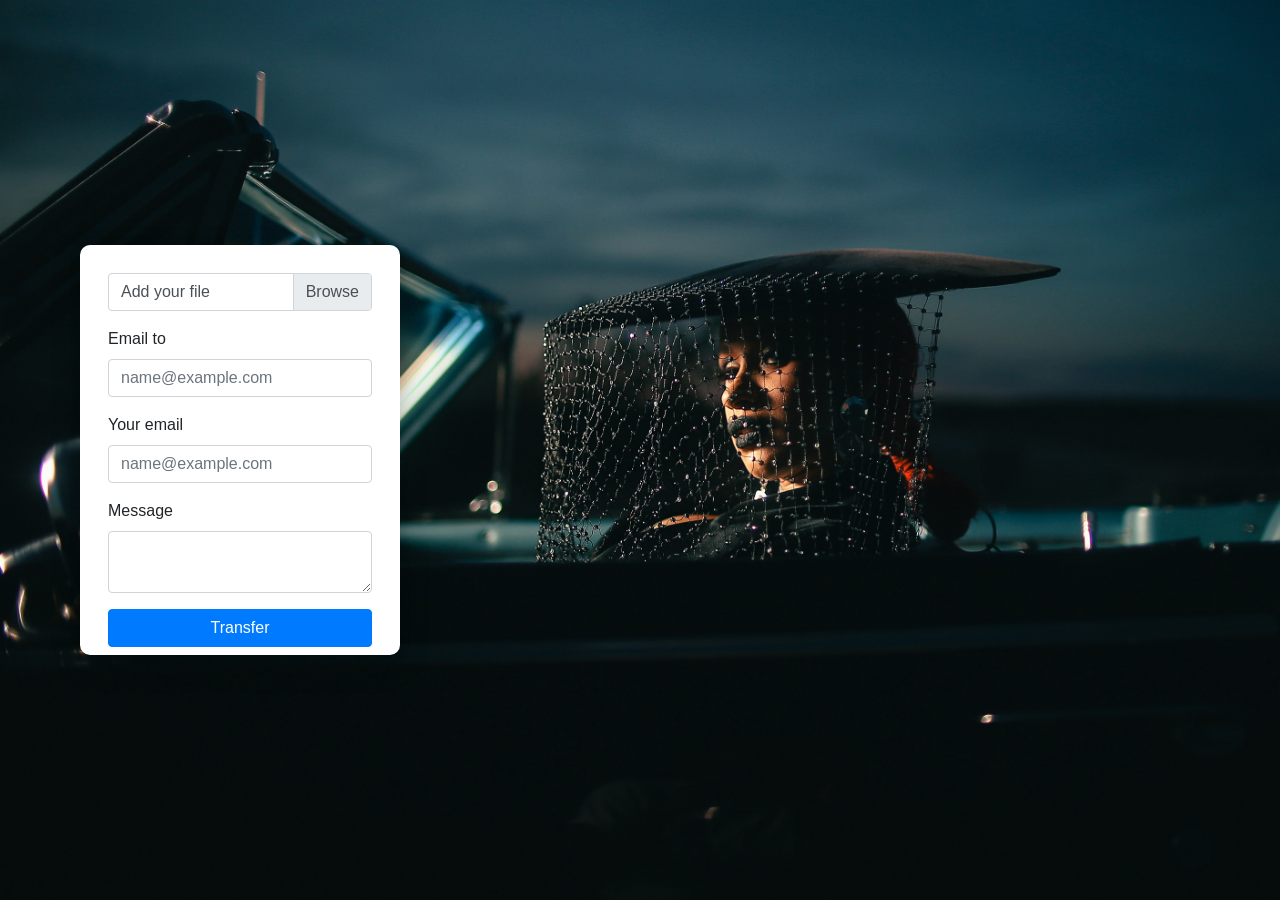
<file: index.html>
<!DOCTYPE html>
<html lang="en">

<head>
    <meta charset="UTF-8">
    <meta name="viewport" content="width=device-width, initial-scale=1.0">
    <title>Document</title>
    <link rel="stylesheet" href="css/bootstrap.min.css">
    <link rel="stylesheet" href="css/style.css">
</head>

<body>
    <section id="app">
        <div class="transfer">
            <form method="POST" enctype="multipart/form-data">
                <div class="custom-file">
                    <input type="file" class="custom-file-input" id="file">
                    <label class="custom-file-label" for="file">Add your file</label>
                </div>
                <div class="form-group mt-3">
                    <label for="EmailTo">Email to</label>
                    <input type="email" class="form-control" id="EmailTo"
                        placeholder="name@example.com">
                </div>
                <div class="form-group">
                    <label for="YourEmail">Your email</label>
                    <input type="email" class="form-control" id="YourEmail"
                        placeholder="name@example.com">
                </div>
                <div class="form-group">
                    <label for="Message">Message</label>
                    <textarea type="email" class="form-control" id="Message"></textarea>
                </div>
                <button type="submit" class="btn btn-block btn-primary">Transfer</button>
            </form>
        </div>
    </section>
</body>

</html>
</file>
<file: css/style.css>
#app{
    height: 100vh;
    background-image: url(../img/bg.jpg);
    background-size: cover;
}
.transfer {
    background: #ffffff;
    border-radius: 10px;
    padding: 28px;
    box-shadow: 0 0 12px 0 rgba(0,0,0,0.1), 0 10px 30px 0 rgba(0,0,0,0.2);
    height: 25.625em;
    left: 5em;
    margin: -12.8125em 0 0;
    position: absolute;
    top: 50%;
    -webkit-transition: -webkit-transform 0.5s cubic-bezier(0.77, 0, 0.175, 1);
    transition: -webkit-transform 0.5s cubic-bezier(0.77, 0, 0.175, 1);
    transition: transform 0.5s cubic-bezier(0.77, 0, 0.175, 1);
    transition: transform 0.5s cubic-bezier(0.77, 0, 0.175, 1),-webkit-transform 0.5s cubic-bezier(0.77, 0, 0.175, 1);
    width: 20em;
    z-index: 30;
}
</file>
